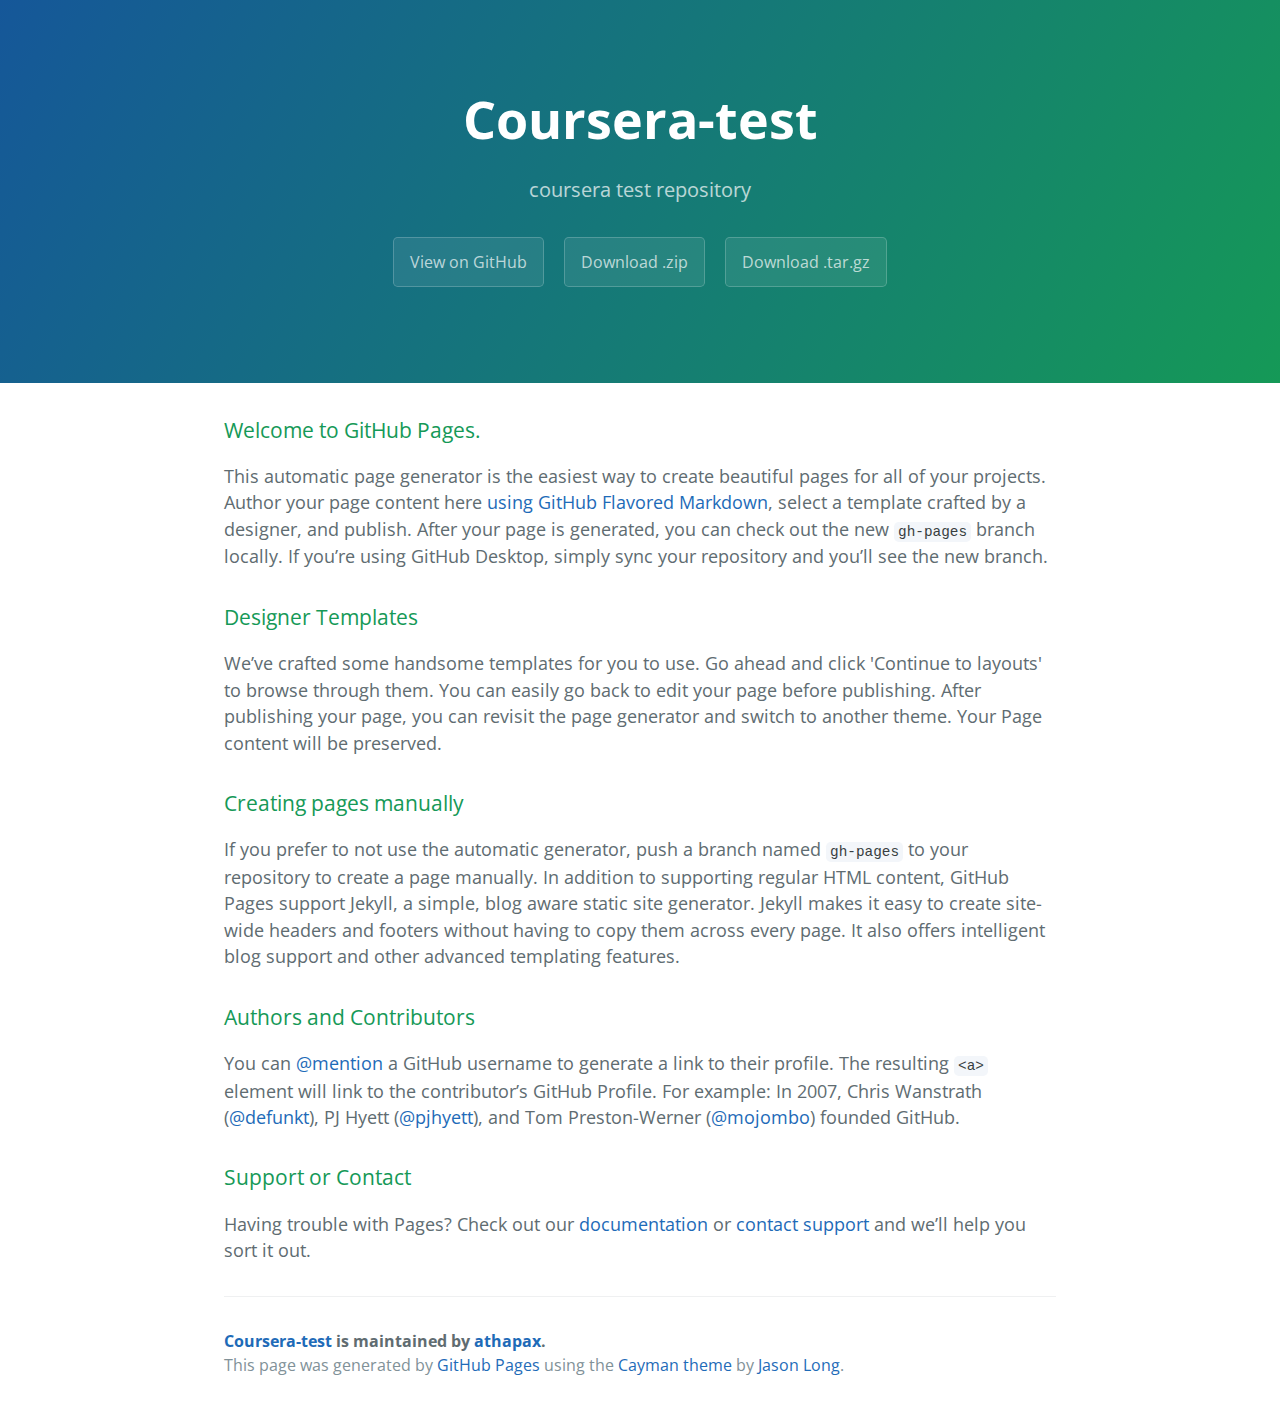
<file: index.html>
<!DOCTYPE html>
<html lang="en-us">
  <head>
    <meta charset="UTF-8">
    <title>Coursera-test by athapax</title>
    <meta name="viewport" content="width=device-width, initial-scale=1">
    <link rel="stylesheet" type="text/css" href="stylesheets/normalize.css" media="screen">
    <link href='https://fonts.googleapis.com/css?family=Open+Sans:400,700' rel='stylesheet' type='text/css'>
    <link rel="stylesheet" type="text/css" href="stylesheets/stylesheet.css" media="screen">
    <link rel="stylesheet" type="text/css" href="stylesheets/github-light.css" media="screen">
  </head>
  <body>
    <section class="page-header">
      <h1 class="project-name">Coursera-test</h1>
      <h2 class="project-tagline">coursera test repository</h2>
      <a href="https://github.com/athapax/coursera-test" class="btn">View on GitHub</a>
      <a href="https://github.com/athapax/coursera-test/zipball/master" class="btn">Download .zip</a>
      <a href="https://github.com/athapax/coursera-test/tarball/master" class="btn">Download .tar.gz</a>
    </section>

    <section class="main-content">
      <h3>
<a id="welcome-to-github-pages" class="anchor" href="#welcome-to-github-pages" aria-hidden="true"><span aria-hidden="true" class="octicon octicon-link"></span></a>Welcome to GitHub Pages.</h3>

<p>This automatic page generator is the easiest way to create beautiful pages for all of your projects. Author your page content here <a href="https://guides.github.com/features/mastering-markdown/">using GitHub Flavored Markdown</a>, select a template crafted by a designer, and publish. After your page is generated, you can check out the new <code>gh-pages</code> branch locally. If you’re using GitHub Desktop, simply sync your repository and you’ll see the new branch.</p>

<h3>
<a id="designer-templates" class="anchor" href="#designer-templates" aria-hidden="true"><span aria-hidden="true" class="octicon octicon-link"></span></a>Designer Templates</h3>

<p>We’ve crafted some handsome templates for you to use. Go ahead and click 'Continue to layouts' to browse through them. You can easily go back to edit your page before publishing. After publishing your page, you can revisit the page generator and switch to another theme. Your Page content will be preserved.</p>

<h3>
<a id="creating-pages-manually" class="anchor" href="#creating-pages-manually" aria-hidden="true"><span aria-hidden="true" class="octicon octicon-link"></span></a>Creating pages manually</h3>

<p>If you prefer to not use the automatic generator, push a branch named <code>gh-pages</code> to your repository to create a page manually. In addition to supporting regular HTML content, GitHub Pages support Jekyll, a simple, blog aware static site generator. Jekyll makes it easy to create site-wide headers and footers without having to copy them across every page. It also offers intelligent blog support and other advanced templating features.</p>

<h3>
<a id="authors-and-contributors" class="anchor" href="#authors-and-contributors" aria-hidden="true"><span aria-hidden="true" class="octicon octicon-link"></span></a>Authors and Contributors</h3>

<p>You can <a href="https://help.github.com/articles/basic-writing-and-formatting-syntax/#mentioning-users-and-teams" class="user-mention">@mention</a> a GitHub username to generate a link to their profile. The resulting <code>&lt;a&gt;</code> element will link to the contributor’s GitHub Profile. For example: In 2007, Chris Wanstrath (<a href="https://github.com/defunkt" class="user-mention">@defunkt</a>), PJ Hyett (<a href="https://github.com/pjhyett" class="user-mention">@pjhyett</a>), and Tom Preston-Werner (<a href="https://github.com/mojombo" class="user-mention">@mojombo</a>) founded GitHub.</p>

<h3>
<a id="support-or-contact" class="anchor" href="#support-or-contact" aria-hidden="true"><span aria-hidden="true" class="octicon octicon-link"></span></a>Support or Contact</h3>

<p>Having trouble with Pages? Check out our <a href="https://help.github.com/pages">documentation</a> or <a href="https://github.com/contact">contact support</a> and we’ll help you sort it out.</p>

      <footer class="site-footer">
        <span class="site-footer-owner"><a href="https://github.com/athapax/coursera-test">Coursera-test</a> is maintained by <a href="https://github.com/athapax">athapax</a>.</span>

        <span class="site-footer-credits">This page was generated by <a href="https://pages.github.com">GitHub Pages</a> using the <a href="https://github.com/jasonlong/cayman-theme">Cayman theme</a> by <a href="https://twitter.com/jasonlong">Jason Long</a>.</span>
      </footer>

    </section>

  
  </body>
</html>
</file>
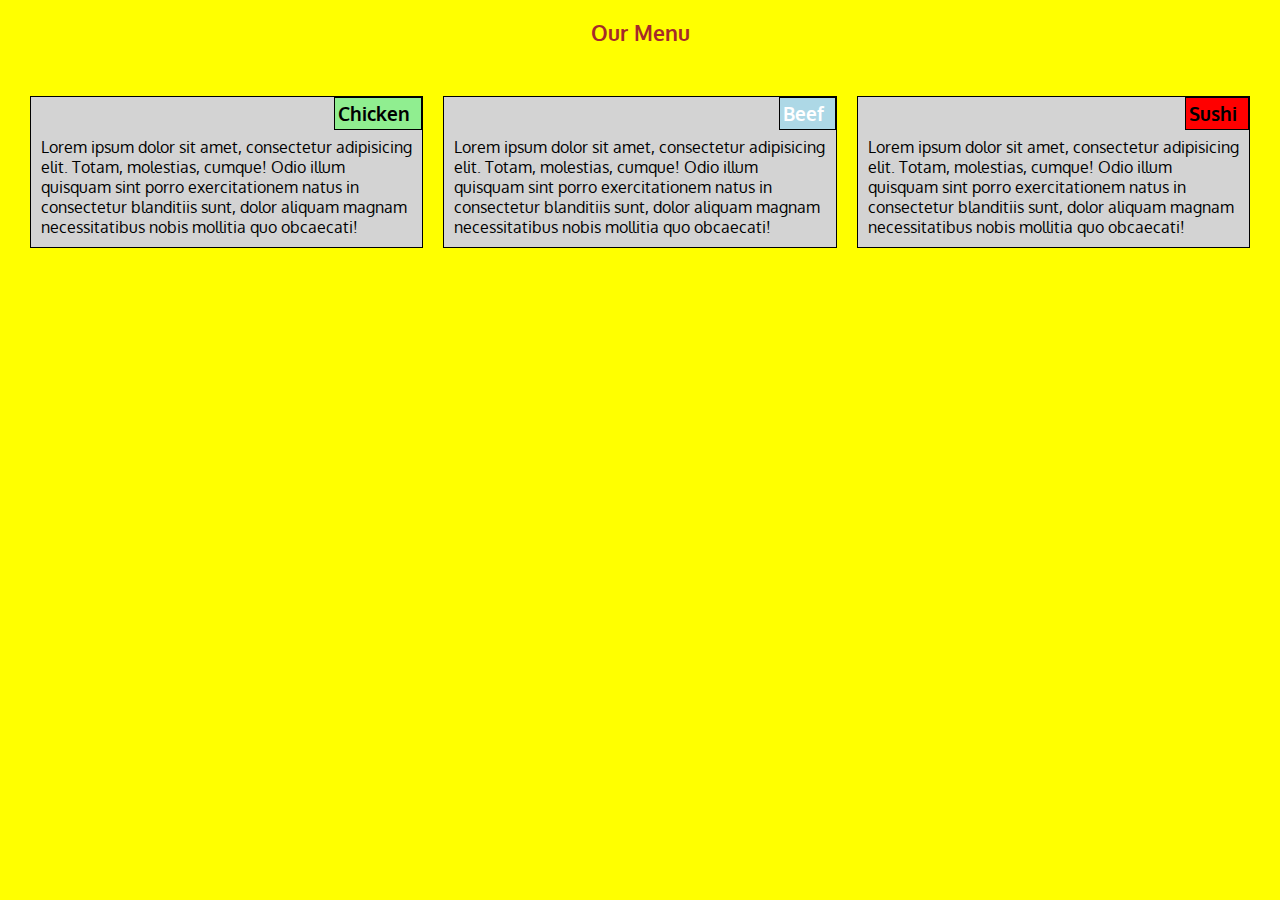
<file: module2_solution/index.html>
<!DOCTYPE html>
<html>
<head>
	<meta charset="utf-8">
<meta name="viewport" content="width=device-width, initial-scale=1">
<title>Module2_assignment</title>


<link rel="stylesheet" href="style.css">
<link href='https://fonts.googleapis.com/css?family=Oxygen:400,700' rel='stylesheet' type='text/css'>
</head>
<body>
<h1>Our Menu</h1>
<div class="row"> 
<div class="col-lg-3 col-md-2"> <div class="section">
  <h2 class="chicken">Chicken</h2>
         <p>Lorem ipsum dolor sit amet, consectetur adipisicing elit. Totam, molestias, cumque! Odio illum quisquam sint porro exercitationem natus in consectetur blanditiis sunt, dolor aliquam magnam necessitatibus nobis mollitia quo obcaecati!</p>
  </div>
  </div>
  <div class="col-lg-3 col-md-2"> <div class="section">
  <h2 class="beef">Beef</h2>
         <p>Lorem ipsum dolor sit amet, consectetur adipisicing elit. Totam, molestias, cumque! Odio illum quisquam sint porro exercitationem natus in consectetur blanditiis sunt, dolor aliquam magnam necessitatibus nobis mollitia quo obcaecati!</p>
      </div>
   </div>
  <div class="col-lg-3 col-md-1"> <div class="section">
  <h2 class="sushi">Sushi</h2>
         <p>Lorem ipsum dolor sit amet, consectetur adipisicing elit. Totam, molestias, cumque! Odio illum quisquam sint porro exercitationem natus in consectetur blanditiis sunt, dolor aliquam magnam necessitatibus nobis mollitia quo obcaecati!</p>
      </div>
   </div>
</div>

</body>
</html>
</file>
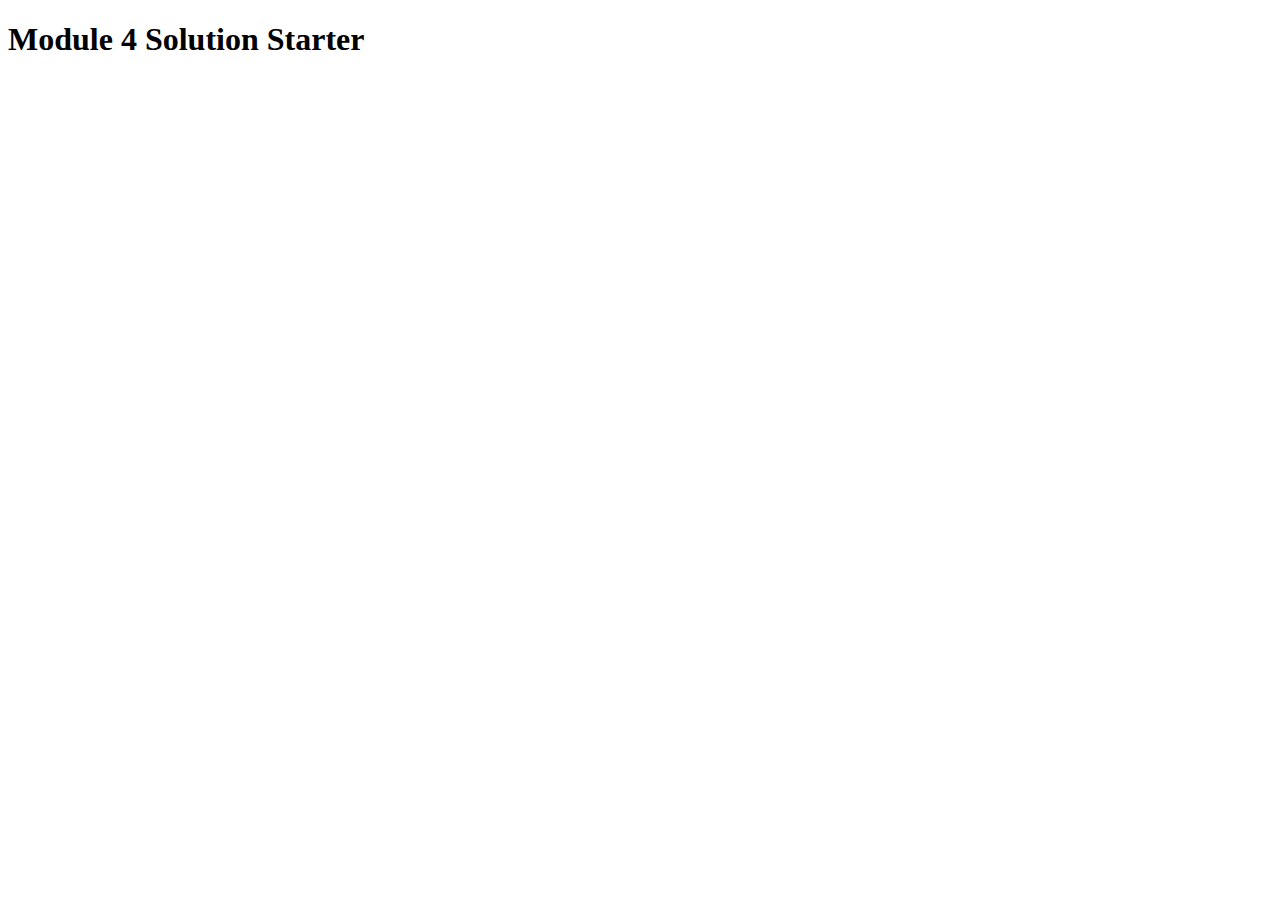
<file: module4_solution/index.html>
<!DOCTYPE html>
<html>
<head>
  <meta charset="utf-8">
  <title>Module 4 Solution Starter</title>
  <script src="SpeakHello.js"></script>
  <script src="SpeakGoodBye.js"></script>
  <script src="script.js"></script>
</head>
<body>
  <h1>Module 4 Solution Starter</h1>
</body>
</html>
</file>
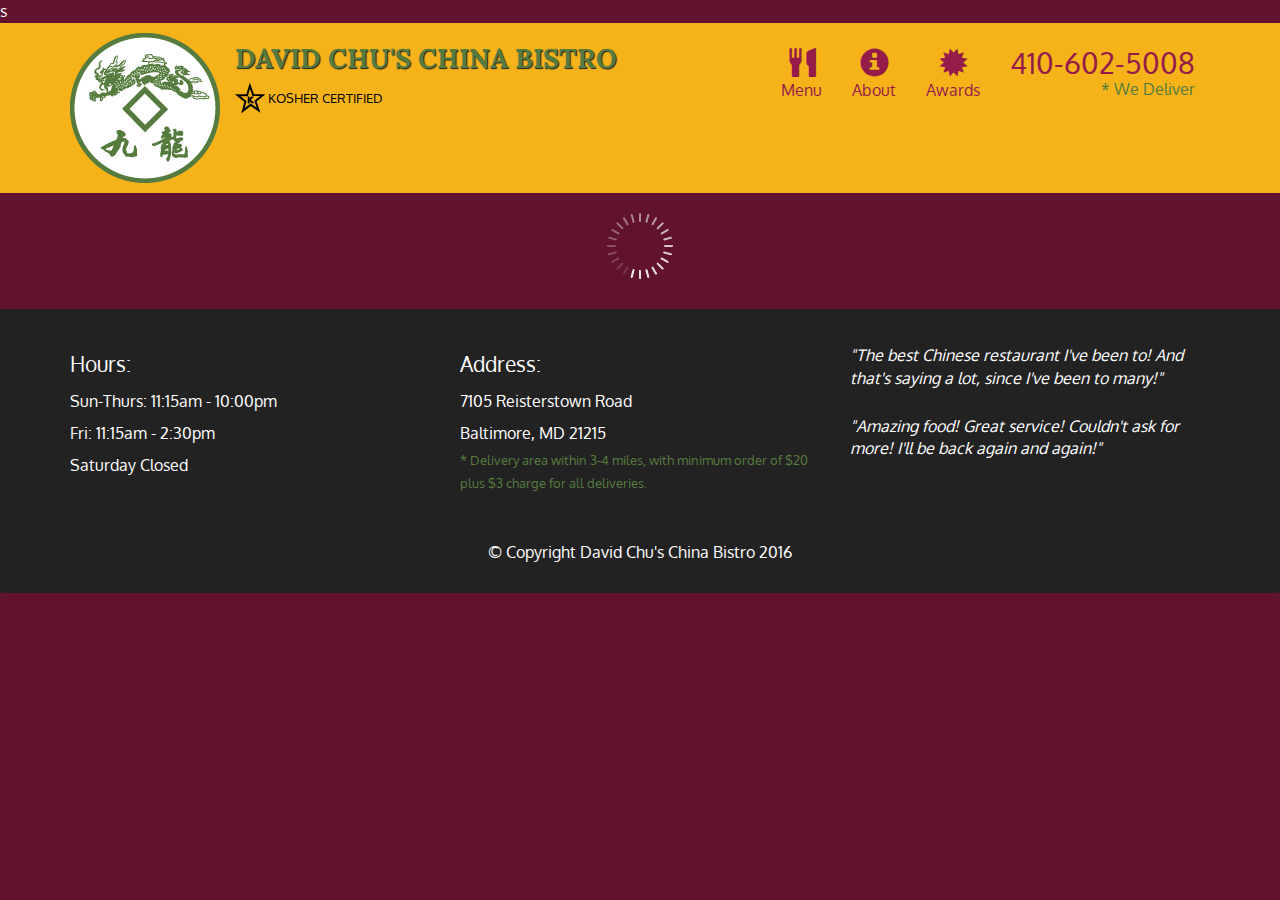
<file: module5_solution/index.html>
<!doctype html>
<html lang="en">
  <head>
s    <meta charset="utf-8">
    <meta http-equiv="X-UA-Compatible" content="IE=edge">
    <meta name="viewport" content="width=device-width, initial-scale=1">
    <title>David Chu's China Bistro</title>
    <link rel="stylesheet" href="css/bootstrap.min.css">
    <link rel="stylesheet" href="css/styles.css">
    <link href='https://fonts.googleapis.com/css?family=Oxygen:400,300,700' rel='stylesheet' type='text/css'>
    <link href='https://fonts.googleapis.com/css?family=Lora' rel='stylesheet' type='text/css'>
  </head>
<body>
  <header>
    <nav id="header-nav" class="navbar navbar-default">
      <div class="container">
        <div class="navbar-header">
          <a href="index.html" class="pull-left visible-md visible-lg">
            <div id="logo-img" alt="Logo image"></div>
          </a>

          <div class="navbar-brand">
            <a href="index.html"><h1>David Chu's China Bistro</h1></a>
            <p>
              <img src="images/star-k-logo.png" alt="Kosher certification">
              <span>Kosher Certified</span>
            </p>
          </div>

          <button id="navbarToggle" type="button" class="navbar-toggle collapsed" data-toggle="collapse" data-target="#collapsable-nav" aria-expanded="false">
            <span class="sr-only">Toggle navigation</span>
            <span class="icon-bar"></span>
            <span class="icon-bar"></span>
            <span class="icon-bar"></span>
          </button>
        </div>
        
        <div id="collapsable-nav" class="collapse navbar-collapse">
           <ul id="nav-list" class="nav navbar-nav navbar-right">
            <li id="navHomeButton" class="visible-xs active">
              <a href="index.html">
                <span class="glyphicon glyphicon-home"></span> Home</a>
            </li>
            <li id="navMenuButton">
              <a href="#" onclick="$dc.loadMenuCategories();">
                <span class="glyphicon glyphicon-cutlery"></span><br class="hidden-xs"> Menu</a>
            </li>
            <li>
              <a href="#">
                <span class="glyphicon glyphicon-info-sign"></span><br class="hidden-xs"> About</a>
            </li>
            <li>
              <a href="#">
                <span class="glyphicon glyphicon-certificate"></span><br class="hidden-xs"> Awards</a>
            </li>
            <li id="phone" class="hidden-xs">
              <a href="tel:410-602-5008">
                <span>410-602-5008</span></a><div>* We Deliver</div>
            </li>
          </ul><!-- #nav-list -->
        </div><!-- .collapse .navbar-collapse -->
      </div><!-- .container -->
    </nav><!-- #header-nav -->
  </header>

  <div id="call-btn" class="visible-xs">
    <a class="btn" href="tel:410-602-5008">
    <span class="glyphicon glyphicon-earphone"></span>
    410-602-5008
    </a>
  </div>
  <div id="xs-deliver" class="text-center visible-xs">* We Deliver</div>

  <div id="main-content" class="container"></div>

  <footer class="panel-footer">
    <div class="container">
      <div class="row">
        <section id="hours" class="col-sm-4">
          <span>Hours:</span><br>
          Sun-Thurs: 11:15am - 10:00pm<br>
          Fri: 11:15am - 2:30pm<br>
          Saturday Closed
          <hr class="visible-xs">
        </section>
        <section id="address" class="col-sm-4">
          <span>Address:</span><br>
          7105 Reisterstown Road<br>
          Baltimore, MD 21215
          <p>* Delivery area within 3-4 miles, with minimum order of $20 plus $3 charge for all deliveries.</p>
          <hr class="visible-xs">
        </section>
        <section id="testimonials" class="col-sm-4">
          <p>"The best Chinese restaurant I've been to! And that's saying a lot, since I've been to many!"</p>
          <p>"Amazing food! Great service! Couldn't ask for more! I'll be back again and again!"</p>
        </section>
      </div>
      <div class="text-center">&copy; Copyright David Chu's China Bistro 2016</div>
    </div>
  </footer>

  <!-- jQuery (Bootstrap JS plugins depend on it) -->
  <script src="js/jquery-2.1.4.min.js"></script>
  <script src="js/bootstrap.min.js"></script>
  <script src="js/ajax-utils.js"></script>
  <script src="js/script.js"></script>
</body>
</html>
</file>
<file: stylesheets/stylesheet.css>
* {
  box-sizing: border-box; }

body {
  padding: 0;
  margin: 0;
  font-family: "Open Sans", "Helvetica Neue", Helvetica, Arial, sans-serif;
  font-size: 16px;
  line-height: 1.5;
  color: #606c71; }

a {
  color: #1e6bb8;
  text-decoration: none; }
  a:hover {
    text-decoration: underline; }

.btn {
  display: inline-block;
  margin-bottom: 1rem;
  color: rgba(255, 255, 255, 0.7);
  background-color: rgba(255, 255, 255, 0.08);
  border-color: rgba(255, 255, 255, 0.2);
  border-style: solid;
  border-width: 1px;
  border-radius: 0.3rem;
  transition: color 0.2s, background-color 0.2s, border-color 0.2s; }
  .btn + .btn {
    margin-left: 1rem; }

.btn:hover {
  color: rgba(255, 255, 255, 0.8);
  text-decoration: none;
  background-color: rgba(255, 255, 255, 0.2);
  border-color: rgba(255, 255, 255, 0.3); }

@media screen and (min-width: 64em) {
  .btn {
    padding: 0.75rem 1rem; } }

@media screen and (min-width: 42em) and (max-width: 64em) {
  .btn {
    padding: 0.6rem 0.9rem;
    font-size: 0.9rem; } }

@media screen and (max-width: 42em) {
  .btn {
    display: block;
    width: 100%;
    padding: 0.75rem;
    font-size: 0.9rem; }
    .btn + .btn {
      margin-top: 1rem;
      margin-left: 0; } }

.page-header {
  color: #fff;
  text-align: center;
  background-color: #159957;
  background-image: linear-gradient(120deg, #155799, #159957); }

@media screen and (min-width: 64em) {
  .page-header {
    padding: 5rem 6rem; } }

@media screen and (min-width: 42em) and (max-width: 64em) {
  .page-header {
    padding: 3rem 4rem; } }

@media screen and (max-width: 42em) {
  .page-header {
    padding: 2rem 1rem; } }

.project-name {
  margin-top: 0;
  margin-bottom: 0.1rem; }

@media screen and (min-width: 64em) {
  .project-name {
    font-size: 3.25rem; } }

@media screen and (min-width: 42em) and (max-width: 64em) {
  .project-name {
    font-size: 2.25rem; } }

@media screen and (max-width: 42em) {
  .project-name {
    font-size: 1.75rem; } }

.project-tagline {
  margin-bottom: 2rem;
  font-weight: normal;
  opacity: 0.7; }

@media screen and (min-width: 64em) {
  .project-tagline {
    font-size: 1.25rem; } }

@media screen and (min-width: 42em) and (max-width: 64em) {
  .project-tagline {
    font-size: 1.15rem; } }

@media screen and (max-width: 42em) {
  .project-tagline {
    font-size: 1rem; } }

.main-content :first-child {
  margin-top: 0; }
.main-content img {
  max-width: 100%; }
.main-content h1, .main-content h2, .main-content h3, .main-content h4, .main-content h5, .main-content h6 {
  margin-top: 2rem;
  margin-bottom: 1rem;
  font-weight: normal;
  color: #159957; }
.main-content p {
  margin-bottom: 1em; }
.main-content code {
  padding: 2px 4px;
  font-family: Consolas, "Liberation Mono", Menlo, Courier, monospace;
  font-size: 0.9rem;
  color: #383e41;
  background-color: #f3f6fa;
  border-radius: 0.3rem; }
.main-content pre {
  padding: 0.8rem;
  margin-top: 0;
  margin-bottom: 1rem;
  font: 1rem Consolas, "Liberation Mono", Menlo, Courier, monospace;
  color: #567482;
  word-wrap: normal;
  background-color: #f3f6fa;
  border: solid 1px #dce6f0;
  border-radius: 0.3rem; }
  .main-content pre > code {
    padding: 0;
    margin: 0;
    font-size: 0.9rem;
    color: #567482;
    word-break: normal;
    white-space: pre;
    background: transparent;
    border: 0; }
.main-content .highlight {
  margin-bottom: 1rem; }
  .main-content .highlight pre {
    margin-bottom: 0;
    word-break: normal; }
.main-content .highlight pre, .main-content pre {
  padding: 0.8rem;
  overflow: auto;
  font-size: 0.9rem;
  line-height: 1.45;
  border-radius: 0.3rem; }
.main-content pre code, .main-content pre tt {
  display: inline;
  max-width: initial;
  padding: 0;
  margin: 0;
  overflow: initial;
  line-height: inherit;
  word-wrap: normal;
  background-color: transparent;
  border: 0; }
  .main-content pre code:before, .main-content pre code:after, .main-content pre tt:before, .main-content pre tt:after {
    content: normal; }
.main-content ul, .main-content ol {
  margin-top: 0; }
.main-content blockquote {
  padding: 0 1rem;
  margin-left: 0;
  color: #819198;
  border-left: 0.3rem solid #dce6f0; }
  .main-content blockquote > :first-child {
    margin-top: 0; }
  .main-content blockquote > :last-child {
    margin-bottom: 0; }
.main-content table {
  display: block;
  width: 100%;
  overflow: auto;
  word-break: normal;
  word-break: keep-all; }
  .main-content table th {
    font-weight: bold; }
  .main-content table th, .main-content table td {
    padding: 0.5rem 1rem;
    border: 1px solid #e9ebec; }
.main-content dl {
  padding: 0; }
  .main-content dl dt {
    padding: 0;
    margin-top: 1rem;
    font-size: 1rem;
    font-weight: bold; }
  .main-content dl dd {
    padding: 0;
    margin-bottom: 1rem; }
.main-content hr {
  height: 2px;
  padding: 0;
  margin: 1rem 0;
  background-color: #eff0f1;
  border: 0; }

@media screen and (min-width: 64em) {
  .main-content {
    max-width: 64rem;
    padding: 2rem 6rem;
    margin: 0 auto;
    font-size: 1.1rem; } }

@media screen and (min-width: 42em) and (max-width: 64em) {
  .main-content {
    padding: 2rem 4rem;
    font-size: 1.1rem; } }

@media screen and (max-width: 42em) {
  .main-content {
    padding: 2rem 1rem;
    font-size: 1rem; } }

.site-footer {
  padding-top: 2rem;
  margin-top: 2rem;
  border-top: solid 1px #eff0f1; }

.site-footer-owner {
  display: block;
  font-weight: bold; }

.site-footer-credits {
  color: #819198; }

@media screen and (min-width: 64em) {
  .site-footer {
    font-size: 1rem; } }

@media screen and (min-width: 42em) and (max-width: 64em) {
  .site-footer {
    font-size: 1rem; } }

@media screen and (max-width: 42em) {
  .site-footer {
    font-size: 0.9rem; } }
</file>
<file: stylesheets/github-light.css>
/*
The MIT License (MIT)

Copyright (c) 2016 GitHub, Inc.

Permission is hereby granted, free of charge, to any person obtaining a copy
of this software and associated documentation files (the "Software"), to deal
in the Software without restriction, including without limitation the rights
to use, copy, modify, merge, publish, distribute, sublicense, and/or sell
copies of the Software, and to permit persons to whom the Software is
furnished to do so, subject to the following conditions:

The above copyright notice and this permission notice shall be included in all
copies or substantial portions of the Software.

THE SOFTWARE IS PROVIDED "AS IS", WITHOUT WARRANTY OF ANY KIND, EXPRESS OR
IMPLIED, INCLUDING BUT NOT LIMITED TO THE WARRANTIES OF MERCHANTABILITY,
FITNESS FOR A PARTICULAR PURPOSE AND NONINFRINGEMENT. IN NO EVENT SHALL THE
AUTHORS OR COPYRIGHT HOLDERS BE LIABLE FOR ANY CLAIM, DAMAGES OR OTHER
LIABILITY, WHETHER IN AN ACTION OF CONTRACT, TORT OR OTHERWISE, ARISING FROM,
OUT OF OR IN CONNECTION WITH THE SOFTWARE OR THE USE OR OTHER DEALINGS IN THE
SOFTWARE.

*/

.pl-c /* comment */ {
  color: #969896;
}

.pl-c1 /* constant, variable.other.constant, support, meta.property-name, support.constant, support.variable, meta.module-reference, markup.raw, meta.diff.header */,
.pl-s .pl-v /* string variable */ {
  color: #0086b3;
}

.pl-e /* entity */,
.pl-en /* entity.name */ {
  color: #795da3;
}

.pl-smi /* variable.parameter.function, storage.modifier.package, storage.modifier.import, storage.type.java, variable.other */,
.pl-s .pl-s1 /* string source */ {
  color: #333;
}

.pl-ent /* entity.name.tag */ {
  color: #63a35c;
}

.pl-k /* keyword, storage, storage.type */ {
  color: #a71d5d;
}

.pl-s /* string */,
.pl-pds /* punctuation.definition.string, string.regexp.character-class */,
.pl-s .pl-pse .pl-s1 /* string punctuation.section.embedded source */,
.pl-sr /* string.regexp */,
.pl-sr .pl-cce /* string.regexp constant.character.escape */,
.pl-sr .pl-sre /* string.regexp source.ruby.embedded */,
.pl-sr .pl-sra /* string.regexp string.regexp.arbitrary-repitition */ {
  color: #183691;
}

.pl-v /* variable */ {
  color: #ed6a43;
}

.pl-id /* invalid.deprecated */ {
  color: #b52a1d;
}

.pl-ii /* invalid.illegal */ {
  color: #f8f8f8;
  background-color: #b52a1d;
}

.pl-sr .pl-cce /* string.regexp constant.character.escape */ {
  font-weight: bold;
  color: #63a35c;
}

.pl-ml /* markup.list */ {
  color: #693a17;
}

.pl-mh /* markup.heading */,
.pl-mh .pl-en /* markup.heading entity.name */,
.pl-ms /* meta.separator */ {
  font-weight: bold;
  color: #1d3e81;
}

.pl-mq /* markup.quote */ {
  color: #008080;
}

.pl-mi /* markup.italic */ {
  font-style: italic;
  color: #333;
}

.pl-mb /* markup.bold */ {
  font-weight: bold;
  color: #333;
}

.pl-md /* markup.deleted, meta.diff.header.from-file */ {
  color: #bd2c00;
  background-color: #ffecec;
}

.pl-mi1 /* markup.inserted, meta.diff.header.to-file */ {
  color: #55a532;
  background-color: #eaffea;
}

.pl-mdr /* meta.diff.range */ {
  font-weight: bold;
  color: #795da3;
}

.pl-mo /* meta.output */ {
  color: #1d3e81;
}
</file>
<file: module2_solution/style.css>
/********** Base styles **********/
* {
  box-sizing: border-box;
}
* {
  margin: 0;
  padding: 0;
  font-size: 16px;
  font-family:'Oxygen', sans-serif;
}

h1 {
  text-align: center;
  font-size: 130%;
  margin-bottom: 50px;
  color: brown;
}

 body {
  margin: 20px;
  background-color: yellow;
 } 

div {
  width:100%;
  margin: auto;
  float: left;
 font-style: bold;
}

h2 {
  font-style: bold;
  font-size: 120%;
  border: 1px solid black;
  padding: 15px;
  border:1px solid black;
  padding: 3px 11px 3px 3px;
  position: absolute;
  top: 0px;
  right: 0px;
  text-align: center

}
.chicken {
  background-color: lightgreen;
  color: #000000;
}

.beef {
  background-color: lightblue;
  color: #FFFFFF;
}

.sushi {
  background-color: red;
  color: #000000;
}

.section {
  position: relative;
  text-align: left;
  border: 1px solid black;
  background-color: lightgrey;
  color: #000000;
  margin-right: auto;
  margin-left: auto;
  margin-bottom: 20px;
  padding: 40px 10px 10px 10px;
}

/* Simple Responsive Framework. */
.row  {
  width: 100%;
}
/********** Desktop only **********/
@media (min-width: 992px) {
  .col-lg-3 {
    float: left;
    width: 33.33%;
    padding: 0px 10px 0px 10px;
  }
}
/********** Tablet  only **********/

@media (min-width: 768px) and (max-width: 991px){
.col-md-1, .col-md-2 {
    float: left;
    padding: 0px 10px 0px 10px;
  }
  .col-md-1 {
    width: 100%;
  }
  .col-md-2 {
    width: 50%;
  }
}
</file>
<file: module5_solution/css/styles.css>
body {
  font-size: 16px;
  color: #fff;
  background-color: #61122f;
  font-family: 'Oxygen', sans-serif;
}

/** HEADER **/
#header-nav {
  background-color: #f6b319;
  border-radius: 0;
  border: 0;
}

#logo-img {
  background: url('../images/restaurant-logo_large.png') no-repeat;
  width: 150px;
  height: 150px;
  margin: 10px 15px 10px 0;
}

.navbar-brand {
  padding-top: 25px;
}
.navbar-brand h1 { /* Restaurant name */
  font-family: 'Lora', serif;
  color: #557c3e;
  font-size: 1.5em;
  text-transform: uppercase;
  font-weight: bold;
  text-shadow: 1px 1px 1px #222;
  margin-top: 0;
  margin-bottom: 0;
  line-height: .75;
}
.navbar-brand a:hover, .navbar-brand a:focus {
  text-decoration: none;
}
.navbar-brand p { /* Kosher cert */
  color: #000;
  text-transform: uppercase;
  font-size: .7em;
  margin-top: 15px;
}
.navbar-brand p span { /* Star-K */
  vertical-align: middle;
}

#nav-list {
  margin-top: 10px;
}
#nav-list a {
  color: #951C49;
  text-align: center;
}
#nav-list a:hover {
  background: #E7E7E7;
}
#nav-list a span {
  font-size: 1.8em;
}

#phone {
  margin-top: 5px;
}
#phone a { /* Phone number */
  text-align: right;
  padding-bottom: 0;
}
#phone div { /* We Deliver */
  color: #557c3e;
  text-align: right;
  padding-right: 15px;
}

.navbar-header button.navbar-toggle, .navbar-header .icon-bar {
  border: 1px solid #61122f;
}
.navbar-header button.navbar-toggle {
  clear: both;
  margin-top: -30px;
}
/* END HEADER */

/* FOOTER */
.panel-footer {
  margin-top: 30px;
  padding-top: 35px;
  padding-bottom: 30px;
  background-color: #222;
  border-top: 0;
}
.panel-footer div.row {
  margin-bottom: 35px;
}
#hours, #address {
  line-height: 2;
}
#hours > span, #address > span {
  font-size: 1.3em;
}
#address p {
  color: #557c3e;
  font-size: .8em;
  line-height: 1.8;
}
#testimonials {
  font-style: italic;
}
#testimonials p:nth-child(2) {
  margin-top: 25px;
}
/* END FOOTER */



/* HOME PAGE */
.container .jumbotron {
  box-shadow: 0 0 50px #3F0C1F;
  border: 2px solid #3F0C1F;
}

#menu-tile, #specials-tile, #map-tile {
  height: 250px;
  width: 100%;
  margin-bottom: 15px;
  position: relative;
  border: 2px solid #3F0C1F;
  overflow: hidden;
}
#menu-tile:hover, #specials-tile:hover, #map-tile:hover {
  box-shadow: 0 1px 5px 1px #cccccc;
}
#menu-tile {
  background: url('../images/menu-tile.jpg') no-repeat;
  background-position: center;
}
#specials-tile {
  background: url('../images/specials-tile.jpg') no-repeat;
  background-position: center;
}
#menu-tile span, #specials-tile span, #map-tile span {
  position: absolute;
  bottom: 0;
  right: 0;
  width: 100%;
  text-align: center;
  font-size: 1.6em;
  text-transform: uppercase;
  background-color: #000;
  color: #fff;
  opacity: .8;
}
/* END HOME PAGE */

/* MENU CATEGORIES PAGE */
.category-tile { 
  position: relative;
  border: 2px solid #3F0C1F;
  overflow: hidden;
  width: 200px;
  height: 200px;
  margin: 0 auto 15px;
}
.category-tile span {
  position: absolute;
  bottom: 0;
  right: 0;
  width: 100%;
  text-align: center;
  font-size: 1.2em;
  text-transform: uppercase;
  background-color: #000;
  color: #fff;
  opacity: .8;
}
.category-tile:hover {
  box-shadow: 0 1px 5px 1px #cccccc;
}

#menu-categories-title + div {
  margin-bottom: 50px;
}
/* END MENU CATEGORIES PAGE */

/* SINGLE CATEGORY PAGE */
.menu-item-tile {
  margin-bottom: 25px;
}
.menu-item-tile hr {
  width: 80%;
}
.menu-item-tile .menu-item-price {
  font-size: 1.1em;
  text-align: right;
  margin-top: -15px;
  margin-right: -15px;
}
.menu-item-tile .menu-item-price span {
  font-size: .6em;
}
.menu-item-photo {
  position: relative;
  border: 2px solid #3F0C1F; 
  overflow: hidden;
  padding: 0;
  margin-right: -15px;
  margin-left: auto;
  margin-bottom: 20px;
  max-width: 250px;
}
.menu-item-photo div {
  position: absolute;
  bottom: 0;
  right: 0;
  width: 80px;
  background-color: #557c3e;
  text-align: center;
}
.menu-item-description {
  padding-right: 30px;
}
h3.menu-item-title {
  margin: 0 0 10px;
}
.menu-item-details {
  font-size: .9em;
  font-style: italic;
}
/* END SINGLE CATEGORY PAGE */


/********** Large devices only **********/
@media (min-width: 1200px) {
  .container .jumbotron {
    background: url('../images/jumbotron_1200.jpg') no-repeat;
    height: 675px;
  }
}

/********** Medium devices only **********/
@media (min-width: 992px) and (max-width: 1199px) {
  /* Header */
  #logo-img {
    background: url('../images/restaurant-logo_medium.png') no-repeat;
    width: 100px;
    height: 100px;
    margin: 5px 5px 5px 0;
  }
  /* End Header */

  /* Home Page */
  .container .jumbotron {
    background: url('../images/jumbotron_992.jpg') no-repeat;
    height: 558px;
  }
  /* End Home Page */
}

/********** Small devices only **********/
@media (min-width: 768px) and (max-width: 991px) {
  /* Home Page */
  .container .jumbotron {
    background: url('../images/jumbotron_768.jpg') no-repeat;
    height: 432px;
  }
  /* End Home Page */
}

/********** Extra small devices only **********/
@media (max-width: 767px) {
  /* Header */
  .navbar-brand {
    padding-top: 10px;
    height: 80px;
  }
  .navbar-brand h1 { /* Restaurant name */
    padding-top: 10px;
    font-size: 5vw; /* 1vw = 1% of viewport width */
  }
  .navbar-brand p { /* Kosher cert */
    font-size: .6em;
    margin-top: 12px;
  }
  .navbar-brand p img { /* Star-K */
    height: 20px;
  }

  #collapsable-nav a { /* Collapsed nav menu text */
    font-size: 1.2em;
  }
  #collapsable-nav a span { /* Collapsed nav menu glyph */
    font-size: 1em;
    margin-right: 5px;
  }

  #call-btn > a {
    font-size: 1.5em;
    display: block;
    margin: 0 20px;
    padding: 10px;
    border: 2px solid #fff;
    background-color: #f6b319;
    color: #951c49;
  }
  #xs-deliver {
    margin-top: 5px;
    font-size: .7em;
    letter-spacing: .1em;
    text-transform: uppercase;
  }
  /* End Header */

  /* Footer */
  .panel-footer section {
    margin-bottom: 30px;
    text-align: center;
  }
  .panel-footer section:nth-child(3) {
    margin-bottom: 0; /* margin already exists on the whole row */
  }
  .panel-footer section hr {
    width: 50%;
  }
  /* End Footer */

  /* Home Page */
  .container .jumbotron {
    margin-top: 30px;
    padding: 0;
  }
  #menu-tile, #specials-tile {
    width: 360px;
    margin: 0 auto 15px;
  }

  .menu-item-photo {
    margin-right: auto;
  }
  .menu-item-tile .menu-item-price {
    text-align: center;
  }
  .menu-item-description {
    text-align: center;;
  }
}


/********** Super extra small devices Only :-) (e.g., iPhone 4) **********/
@media (max-width: 479px) {
  /* Header */
  .navbar-brand h1 { /* Restaurant name */
    padding-top: 5px;
    font-size: 6vw;
  }
  /* End Header */
  
  /* Home page */
  #menu-tile, #specials-tile {
    width: 280px;
    margin: 0 auto 15px;
  }

  .col-xxs-12 {
    position: relative;
    min-height: 1px;
    padding-right: 15px;
    padding-left: 15px;
    float: left;
    width: 100%;
  }
}
</file>
